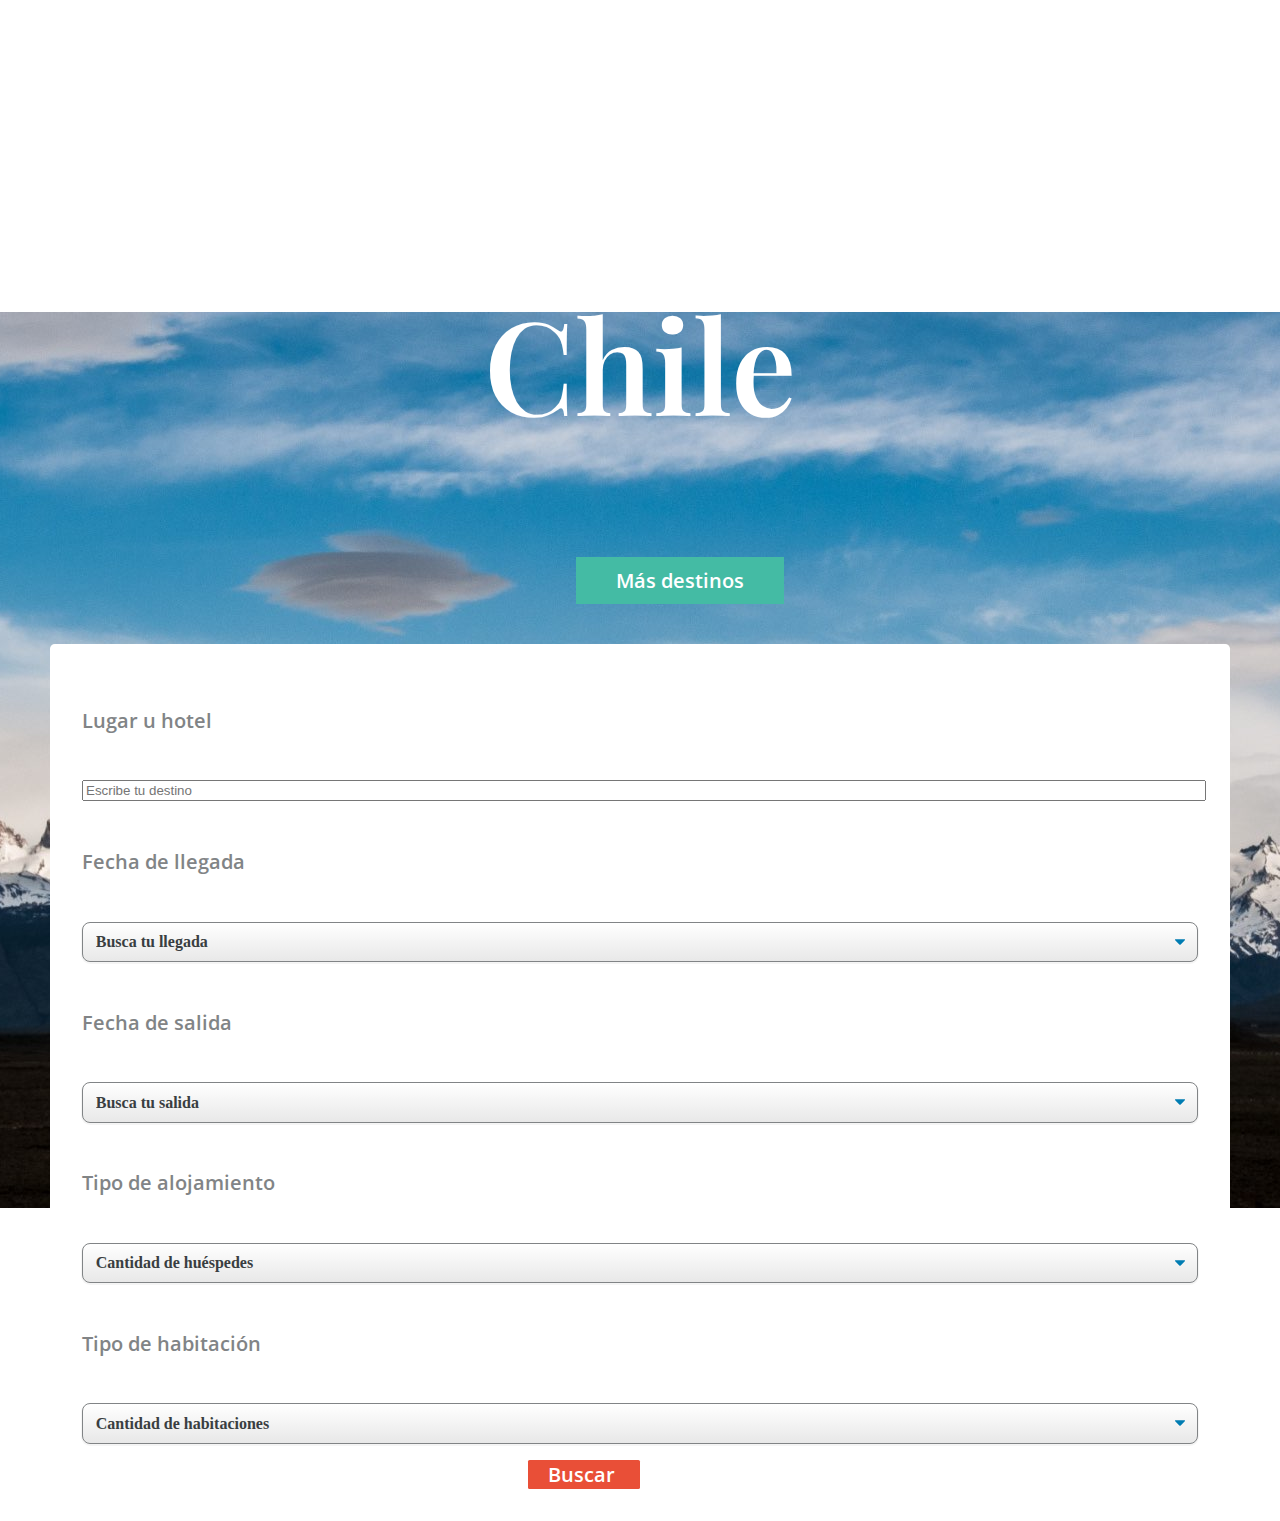
<file: index.html>
<!DOCTYPE html>

<!-- idioma español -->
<html lang="es">
<head>
    <meta charset="UTF-8">
    <meta http-equiv="X-UA-Compatible" content="IE=edge">
    <meta name="viewport" content="width=device-width, initial-scale=1.0">
    <title>Houstel_Site</title>
    <!-- CSS -->
    <link href="https://cdn.jsdelivr.net/npm/bootstrap@5.0.2/dist/css/bootstrap.min.css" rel="stylesheet" integrity="sha384-EVSTQN3/azprG1Anm3QDgpJLIm9Nao0Yz1ztcQTwFspd3yD65VohhpuuCOmLASjC" crossorigin="anonymous">
    <link href="assets/css/main.css" rel="stylesheet">
    <!-- cdn font-awesome ver 5.15-->
    <link rel="stylesheet" href="https://cdnjs.cloudflare.com/ajax/libs/font-awesome/5.15.1/css/all.min.css" integrity="sha512-+4zCK9k+qNFUR5X+cKL9EIR+ZOhtIloNl9GIKS57V1MyNsYpYcUrUeQc9vNfzsWfV28IaLL3i96P9sdNyeRssA==" crossorigin="anonymous" referrerpolicy="no-referrer" />

    <!-- JS -->
    <script src="https://cdn.jsdelivr.net/npm/bootstrap@5.0.2/dist/js/bootstrap.bundle.min.js" integrity="sha384-MrcW6ZMFYlzcLA8Nl+NtUVF0sA7MsXsP1UyJoMp4YLEuNSfAP+JcXn/tWtIaxVXM" crossorigin="anonymous"></script>
    <script src="https://cdn.jsdelivr.net/npm/@popperjs/core@2.9.2/dist/umd/popper.min.js" integrity="sha384-IQsoLXl5PILFhosVNubq5LC7Qb9DXgDA9i+tQ8Zj3iwWAwPtgFTxbJ8NT4GN1R8p" crossorigin="anonymous"></script>
    <script src="https://cdn.jsdelivr.net/npm/bootstrap@5.0.2/dist/js/bootstrap.min.js" integrity="sha384-cVKIPhGWiC2Al4u+LWgxfKTRIcfu0JTxR+EQDz/bgldoEyl4H0zUF0QKbrJ0EcQF" crossorigin="anonymous"></script>

</head>
<body>

    <!-- header logo -->
    <header>
        <figure>
            <img src="assets/img/logo.png" alt="HOUTEL">
        </figure>
    </header>

    <!-- section main -->
    <section class="main">

        <!-- section titulo -->
        <section>
          <div class="titulo">
                <h3>Disfruta de los paisajes de</h3>
                <h2>Chile</h2>
                <button>Más destinos</button>
              </div>
        </section>
        <!-- section form -->
        <section class="form container">
                <!-- destino -->
                <h6>Lugar u hotel</h6>
                <input type="text" placeholder="Escribe tu destino">

                <!-- fecha -->

                <h6>Fecha de llegada</h6>
                <select class="select-css" class="select-css">
                    <option value="1">Busca tu llegada</option>
                </select>

                <!-- salida -->
                <h6>Fecha de salida</h6>
                <select class="select-css">
                    <option value="1">Busca tu salida</option>
                </select>

                <!-- tipo de alojamiento -->
                <h6>Tipo de alojamiento</h6>
                <select class="select-css">
                    <option value="1">Cantidad de huéspedes</option>
                </select>

                <!-- Tipo de habitación -->
                <h6>Tipo de habitación</h6>
                <select class="select-css">
                    <option value="1">Cantidad de habitaciones</option>
                </select>

                <!-- botón Buscar -->
                <button>Buscar</button>

        </section>
      </section>

    </body>
</html>
</file>
<file: assets/css/main.css>
@charset "UTF-8";
/* layout seguir orden  */
@import url("https://fonts.googleapis.com/css2?family=Playfair+Display:wght@400;600&display=swap");
@import url("https://fonts.googleapis.com/css2?family=Open+Sans:wght@400;600;700&display=swap");
body {
  margin: 0;
}

img {
  max-width: 100%;
}

h2, h3 {
  font-family: "Playfair Display", serif;
  font-weight: bold;
}

/* header */
body {
  background-image: url("../img/background.jpg");
  background-position: -200px;
  background-repeat: no-repeat;
}
body img {
  width: 10%;
  margin: 30px;
}

.main .titulo {
  width: 40rem;
  margin: 0 auto;
}
.main .titulo h3 {
  color: #fff;
  text-align: center;
  font-size: 20px;
  font-family: "Open Sans", sans-serif;
  font-weight: 600;
}
.main .titulo h2 {
  color: #fff;
  text-align: center;
  font-size: 20px;
  font-family: "Open Sans", sans-serif;
  font-weight: 600;
  font-family: "Playfair Display", serif;
  font-size: 130px;
}
.main .titulo button {
  color: #fff;
  text-align: center;
  font-size: 20px;
  font-family: "Open Sans", sans-serif;
  font-weight: 600;
}

@media (max-width: 576px) {
  /*al reducir a pantalla sm*/
  .main {
    margin-left: -200px;
  }
}
.form {
  background: #fff;
  padding: 2rem;
  padding-top: 1rem;
  padding-bottom: 2rem;
  margin-top: 40px;
  margin-right: 50px;
  margin-left: 50px;
  border-radius: 0.3rem;
  position: sticky;
}
.form input {
  width: 100%;
  display: block;
}
.form h6 {
  color: #fff;
  text-align: center;
  font-size: 20px;
  font-family: "Open Sans", sans-serif;
  font-weight: 600;
  color: #818486;
  text-align: left;
}
.form select {
  width: 100%;
  display: block;
  font-family: "Lato", "Font Awesome 5 Free";
}

/* media query */
@media (max-width: 576px) {
  /*al reducir a pantalla sm*/
  .form {
    margin-top: -50px;
    margin-left: 30%;
    display: flex;
    flex-wrap: wrap;
    box-sizing: border-box;
  }
}
/* class applies to select element itself, not a wrapper element */
.select-css {
  font-size: 16px;
  font-family: "Open Sans", sans-serif;
  font-weight: 600;
  color: #393e41;
  line-height: 1.3;
  padding: 0.6em 1.4em 0.5em 0.8em;
  width: 100%;
  max-width: 100%;
  box-sizing: border-box;
  margin: 0;
  border: 1px solid #818486;
  box-shadow: 0 1px 0 1px rgba(0, 0, 0, 0.04);
  border-radius: 0.5em;
  appearance: none;
  background-color: #fff;
  /* note: bg image below uses 2 urls. The first is an svg data uri for the arrow icon, and the second is the gradient.
  	for the icon, if you want to change the color, be sure to use `%23` instead of `#`, since it's a url. You can also swap in a different svg icon or an external image reference

  */
  background-image: url("data:image/svg+xml;charset=US-ASCII,%3Csvg%20xmlns%3D%22http%3A%2F%2Fwww.w3.org%2F2000%2Fsvg%22%20width%3D%22292.4%22%20height%3D%22292.4%22%3E%3Cpath%20fill%3D%22%23007CB2%22%20d%3D%22M287%2069.4a17.6%2017.6%200%200%200-13-5.4H18.4c-5%200-9.3%201.8-12.9%205.4A17.6%2017.6%200%200%200%200%2082.2c0%205%201.8%209.3%205.4%2012.9l128%20127.9c3.6%203.6%207.8%205.4%2012.8%205.4s9.2-1.8%2012.8-5.4L287%2095c3.5-3.5%205.4-7.8%205.4-12.8%200-5-1.9-9.2-5.5-12.8z%22%2F%3E%3C%2Fsvg%3E"), linear-gradient(to bottom, #fff 0%, #e8e8e8 100%);
  background-repeat: no-repeat, repeat;
  /* posicion centro entre top y bottom*/
  background-position: right 0.7em top 50%, 0 0;
  /* tamaño flecha */
  background-size: 0.65em auto, 100%;
}

.titulo button {
  color: #fff;
  text-align: center;
  font-size: 20px;
  font-family: "Open Sans", sans-serif;
  font-weight: 600;
  background-color: #44bba4;
  border: none;
  margin-left: 40%;
  padding: 10px;
  padding-left: 40px;
  padding-right: 40px;
}

.form button {
  color: #fff;
  text-align: center;
  font-size: 20px;
  font-family: "Open Sans", sans-serif;
  font-weight: 600;
  background-color: #e94f37;
  border-radius: 0.1rem;
  width: 10%;
  padding-left: 20px;
  padding-right: 80px;
  margin-top: 1rem;
  margin-left: 40%;
  border: none;
}

/*# sourceMappingURL=main.css.map */
</file>
